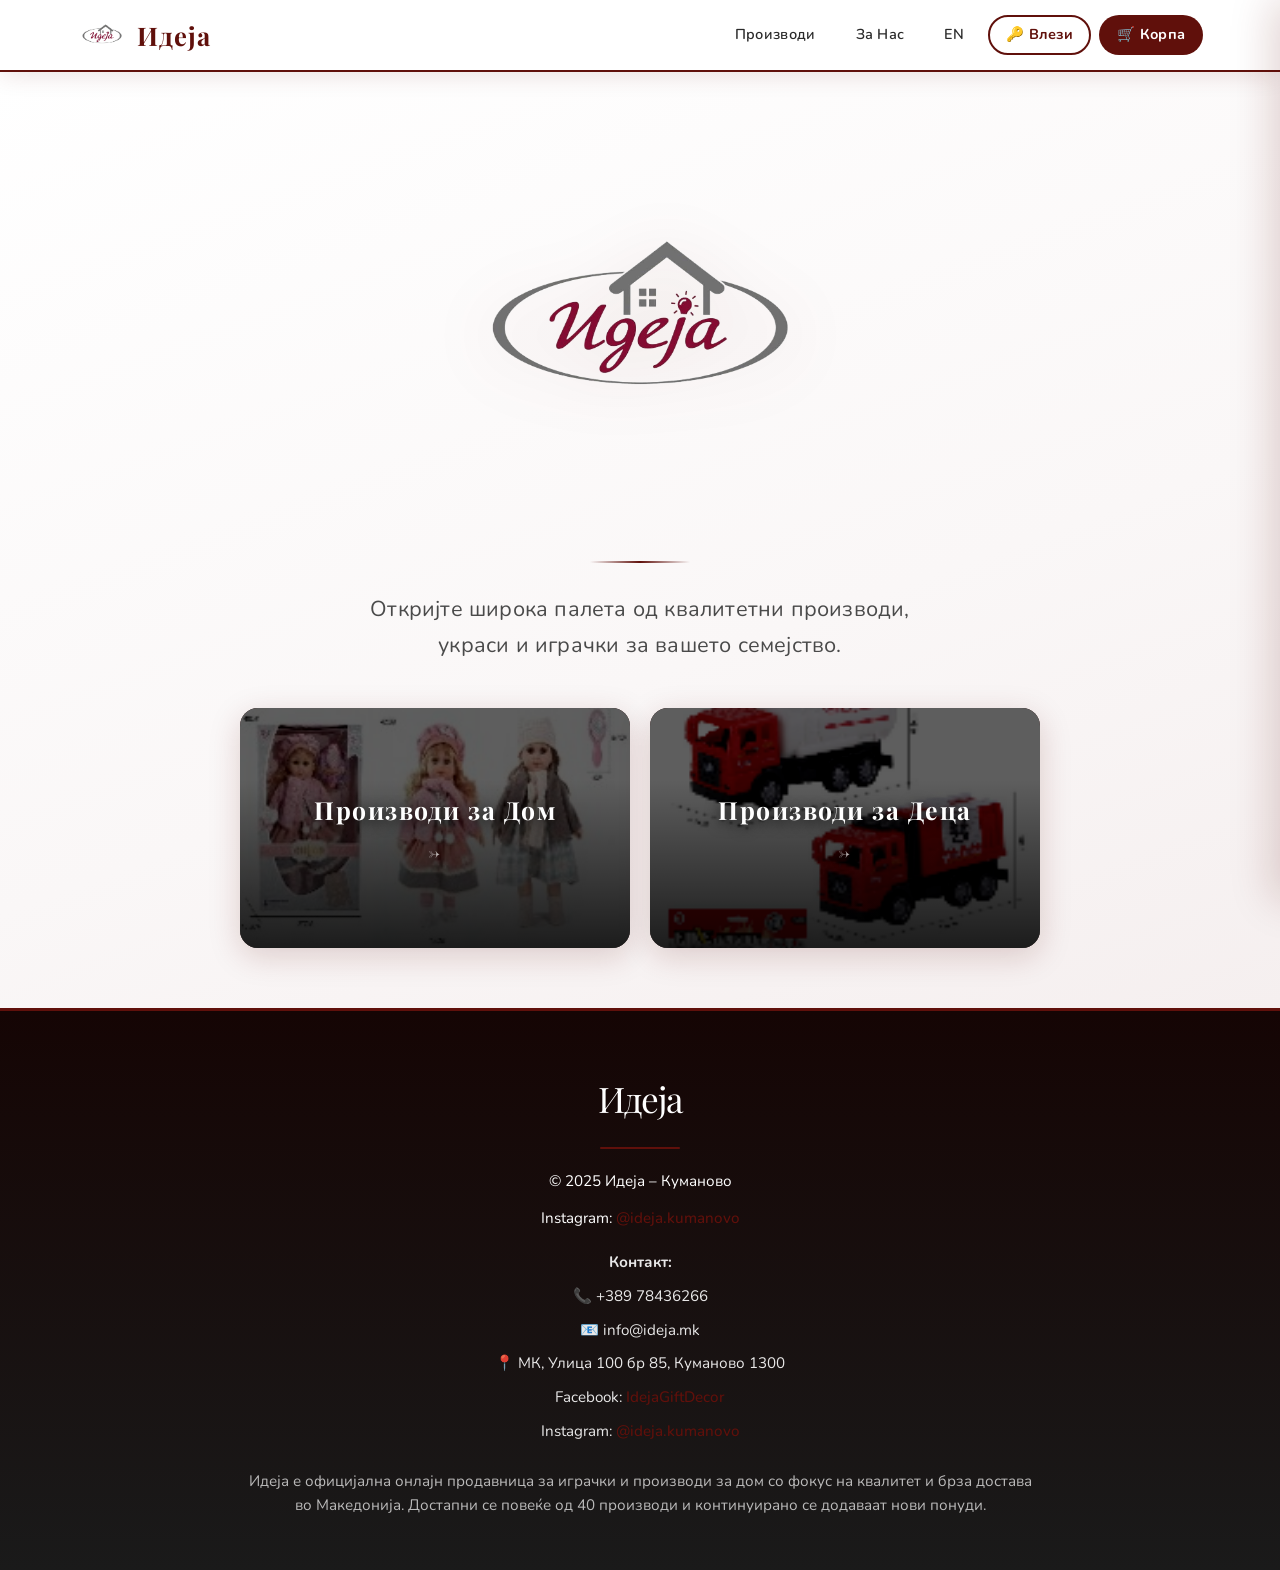
<file: index.html>
<!DOCTYPE html>
<html lang="mk">
<head>
  <meta charset="UTF-8">
  <meta name="viewport" content="width=device-width, initial-scale=1">
  <title>Идеја – Играчки и Производи за Дом</title>
  <link rel="stylesheet" href="styles.css">
  <link href="https://fonts.googleapis.com/css2?family=Playfair+Display:ital,wght@0,700;1,400&family=Nunito:wght@300;400;600;700&display=swap" rel="stylesheet">
</head>
<body>

<!-- ╔══════════════════════════════════════╗ -->
<!-- ║             HEADER                   ║ -->
<!-- ╚══════════════════════════════════════╝ -->
<header>
  <a class="logo-container" href="index.html">
    <img src="logo_transparent.png" alt="Ideja Logo">
    <h1>Идеја</h1>
  </a>

  <nav>
    <a class="nav-link" href="categories.html">Производи</a>
    <a href="#about">За Нас</a>
    <a id="translateBtn" onclick="toggleLang()" style="cursor:pointer;">EN</a>
    <!-- AUTH AREA: shows login button OR user chip -->
    <div id="authArea" style="display:contents;"></div>
    <!-- CART BUTTON -->
    <a class="cart-nav-btn" onclick="openCart()" style="cursor:pointer;">
      🛒 Корпа <span class="cart-badge" id="cartBadge" style="display:none;">0</span>
    </a>
  </nav>
</header>

<!-- ╔══════════════════════════════════════╗ -->
<!-- ║           HERO                       ║ -->
<!-- ╚══════════════════════════════════════╝ -->
<section class="hero">
  <div class="hero-content">
    <div class="hero-logo">
      <img src="logo_transparent.png" alt="Ideja Logo">
    </div>
    <div class="hero-decoration"></div>
    <p class="hero-description">Откријте широка палета од квалитетни производи, украси и играчки за вашето семејство.</p>
    <div class="main-categories-grid" id="mainCategoriesGrid"></div>
  </div>
</section>

<section class="section" id="productsContainer" style="display:none;"></section>

<!-- ╔══════════════════════════════════════╗ -->
<!-- ║              FOOTER                  ║ -->
<!-- ╚══════════════════════════════════════╝ -->
<footer>
  <div class="footer-logo">Идеја</div>
  <div class="footer-divider"></div>
  <p>© 2025 Идеја – Куманово</p>
  <p style="margin-top:8px;">
    Instagram: <a href="https://www.instagram.com/ideja.kumanovo/" target="_blank">@ideja.kumanovo</a>
  </p>
  <div class="footer-contact" id="footerContact"></div>
  <div class="footer-decription" id="footerDescription"></div>
</footer>

<!-- ╔══════════════════════════════════════╗
<!-- ║            CART SIDEBAR              ║ -->
<!-- ╚══════════════════════════════════════╝ -->
<div class="cart-overlay" id="cartOverlay"></div>
<div class="cart-sidebar" id="cartSidebar">
  <div class="cart-header">
    <h3>🛒 Твојата Корпа</h3>
    <button class="cart-close" onclick="closeCart()">✕</button>
  </div>

  <div class="cart-items" id="cartItems">
    <div class="cart-empty">
      <div class="empty-icon">🛒</div>
      <p>Корпата е празна</p>
    </div>
  </div>

  <div class="cart-footer">
    <div class="discount-row" id="subtotalRow">
      <span>Вкупно:</span>
      <span id="cartSubtotal">0 ден</span>
    </div>
    <div class="discount-row" style="display:none;">
      <span>Попуст -10%:</span>
      <span id="cartDiscount" style="color:#2ecc71;font-weight:700;"></span>
    </div>
    <div class="discount-row savings" style="display:none;">
      <span>🎉 Заштеда:</span>
      <span id="cartSavings"></span>
    </div>
    <div class="cart-total">
      <span>За Плаќање:</span>
      <span class="cart-total-price" id="cartTotal">0 ден</span>
    </div>
    <button class="checkout-btn" onclick="doCheckout()">Нарачај сега →</button>
  </div>
</div>

<!-- ╔══════════════════════════════════════╗ -->
<!-- ║           LOGIN MODAL                ║ -->
<!-- ╚══════════════════════════════════════╝ -->
<div class="modal-overlay" id="loginModal">
  <div class="modal">
    <button class="modal-close" onclick="closeLoginModal()">✕</button>
    <div class="modal-logo">
      <img src="logo_transparent.png" alt="Ideja">
    </div>
    <h3>Добредојде</h3>
    <p class="modal-sub">Влези или регистрирај се</p>

    <!-- Tabs -->
    <div class="modal-tabs">
      <button class="modal-tab active" data-tab="login" onclick="switchTab('login')">Влези</button>
      <button class="modal-tab" data-tab="register" onclick="switchTab('register')">Регистрирај се</button>
    </div>

    <!-- Error message -->
    <div class="modal-error" id="loginError"></div>

    <!-- LOGIN FORM -->
    <div id="loginForm">
      <div class="form-group">
        <label>Корисничко Ime</label>
        <input type="text" id="loginUsername" placeholder="твоекорисничкоime" autocomplete="username">
      </div>
      <div class="form-group">
        <label>Лозинка</label>
        <input type="password" id="loginPassword" placeholder="••••••••" autocomplete="current-password"
               onkeydown="if(event.key==='Enter') doLogin()">
      </div>
      <button class="btn-primary" onclick="doLogin()" style="width:100%;padding:13px;border-radius:12px;font-size:1rem;">
        Влези →
      </button>
      <p style="text-align:center;margin-top:12px;font-size:0.82rem;color:#aaa;">
        Демо: корисничко ime <strong>korisnik1</strong> / лозинка <strong>demo123</strong>
      </p>
    </div>

    <!-- REGISTER FORM -->
    <div id="registerForm" style="display:none;">
      <div class="form-group">
        <label>Ime и Презиме</label>
        <input type="text" id="regName" placeholder="Марко Марковски">
      </div>
      <div class="form-group">
        <label>Корисничко Ime</label>
        <input type="text" id="regUsername" placeholder="markomarkovski">
      </div>
      <div class="form-group">
        <label>Лозинка</label>
        <input type="password" id="regPassword" placeholder="••••••••" autocomplete="new-password"
               onkeydown="if(event.key==='Enter') doRegister()">
      </div>
      <button class="btn-primary" onclick="doRegister()" style="width:100%;padding:13px;border-radius:12px;font-size:1rem;">
        Регистрирај се →
      </button>
    </div>
  </div>
</div>

<!-- ╔══════════════════════════════════════╗ -->
<!-- ║          CHECKOUT MODAL              ║ -->
<!-- ╚══════════════════════════════════════╝ -->
<div class="modal-overlay checkout-modal" id="checkoutModal">
  <div class="modal">
    <button class="modal-close" onclick="document.getElementById('checkoutModal').classList.remove('open')">✕</button>
    <h3>🧾 Потврди Нарачка</h3>
    <p class="modal-sub">Прегледај ја твојата нарачка пред да ја поднесеш</p>

    <div id="checkoutLoginHint" style="display:none;background:#fff5f6;border:1px solid rgba(139,26,46,0.2);border-radius:10px;padding:10px 14px;margin-bottom:16px;font-size:0.85rem;color:var(--burgundy);text-align:center;">
      💡 <a onclick="document.getElementById('checkoutModal').classList.remove('open');openLoginModal();" style="font-weight:700;cursor:pointer;color:var(--burgundy);">Влези</a> за да добиеш 10% попуст!
    </div>

    <div id="checkoutItems" style="margin-bottom:12px;"></div>

    <div class="order-summary-total">
      <span>Вкупно за плаќање:</span>
      <span id="checkoutTotal"></span>
    </div>

    <div style="margin-top:20px;display:flex;gap:12px;">
      <button class="btn-secondary" onclick="document.getElementById('checkoutModal').classList.remove('open');openCart();"
              style="flex:1;padding:12px;border-radius:12px;">
        ← Назад
      </button>
      <button class="btn-primary" onclick="confirmCheckout()"
              style="flex:2;padding:12px;border-radius:12px;">
        ✓ Потврди Нарачка
      </button>
    </div>

    <p style="text-align:center;margin-top:14px;font-size:0.8rem;color:#aaa;">
      Нарачките се обработуваат во рок од 24 часа.<br>
      📞 Контакт: <a href="https://www.instagram.com/ideja.kumanovo/" target="_blank" style="color:var(--burgundy);">@ideja.kumanovo</a>
    </p>
  </div>
</div>

<!-- ╔══════════════════════════════════════╗ -->
<!-- ║          TOAST CONTAINER             ║ -->
<!-- ╚══════════════════════════════════════╝ -->
<div class="toast-container" id="toastContainer"></div>

<script src="script.js"></script>
</body>
</html>
</file>
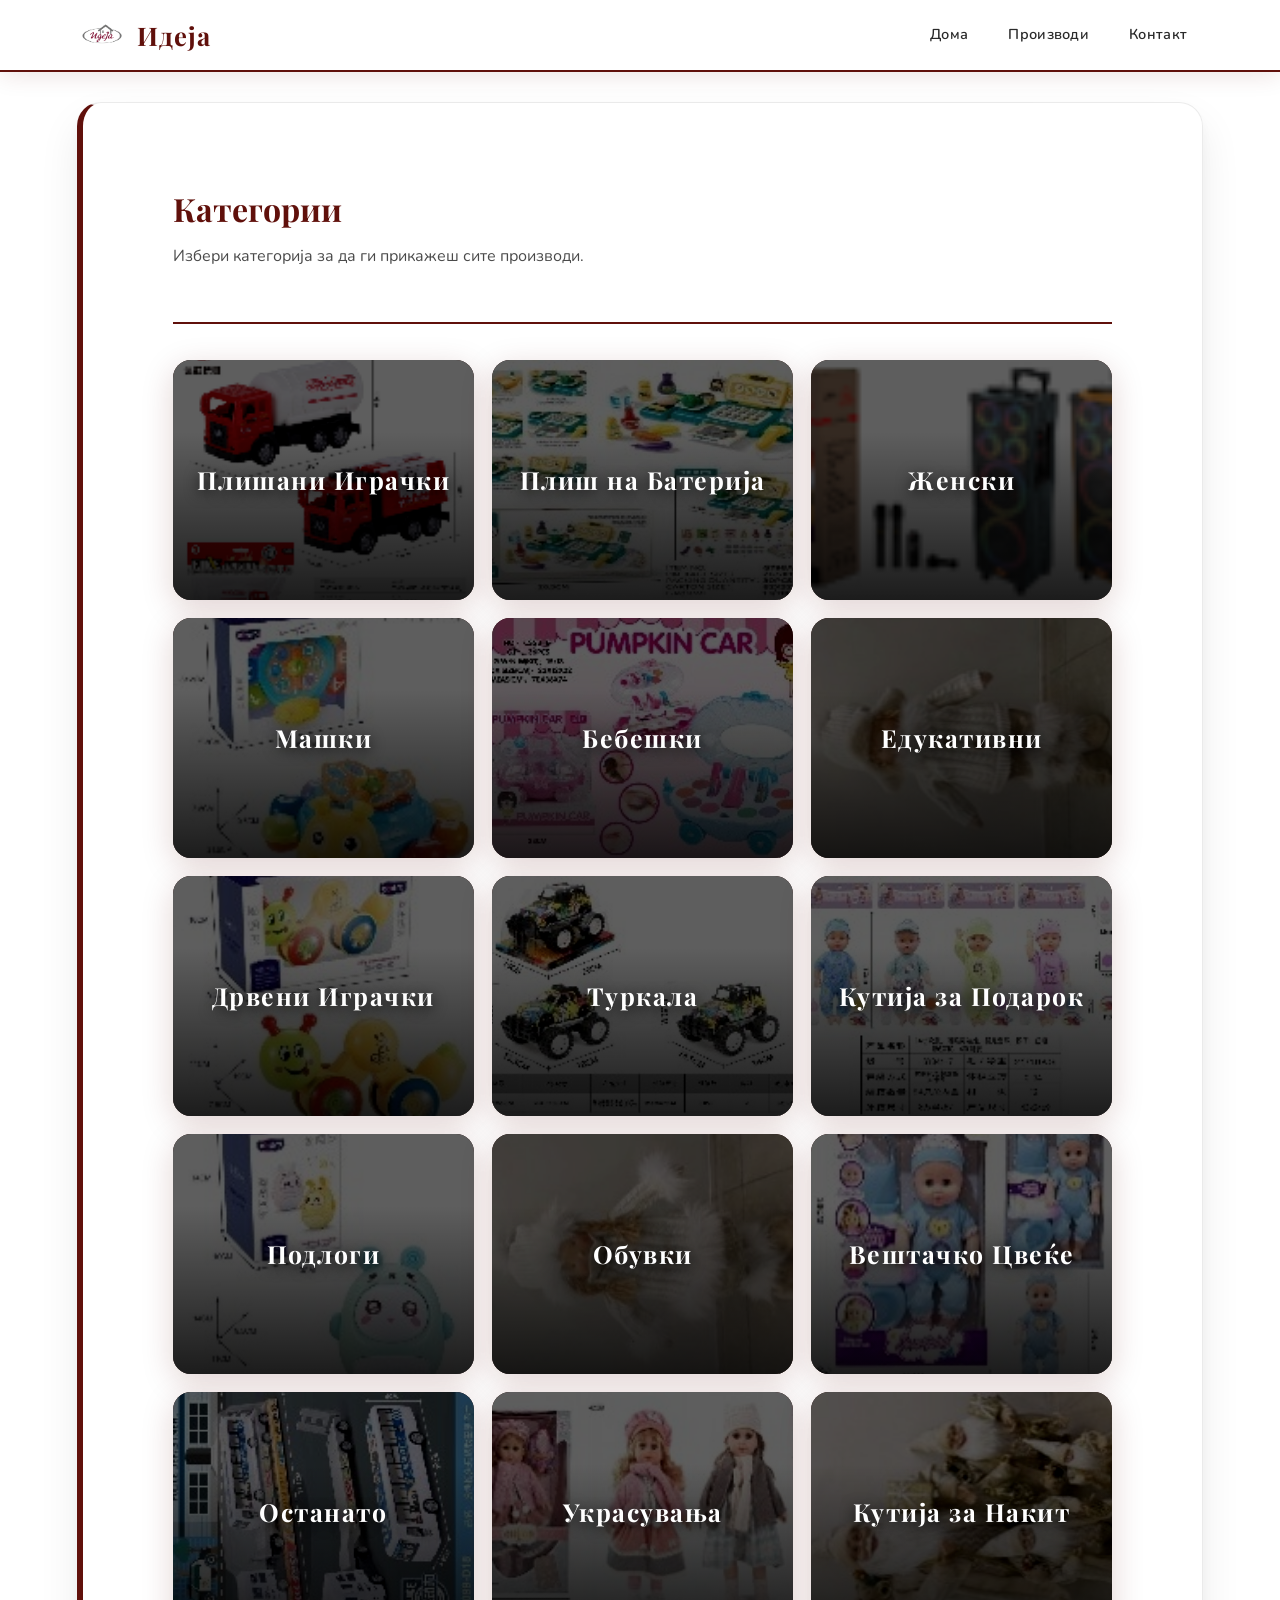
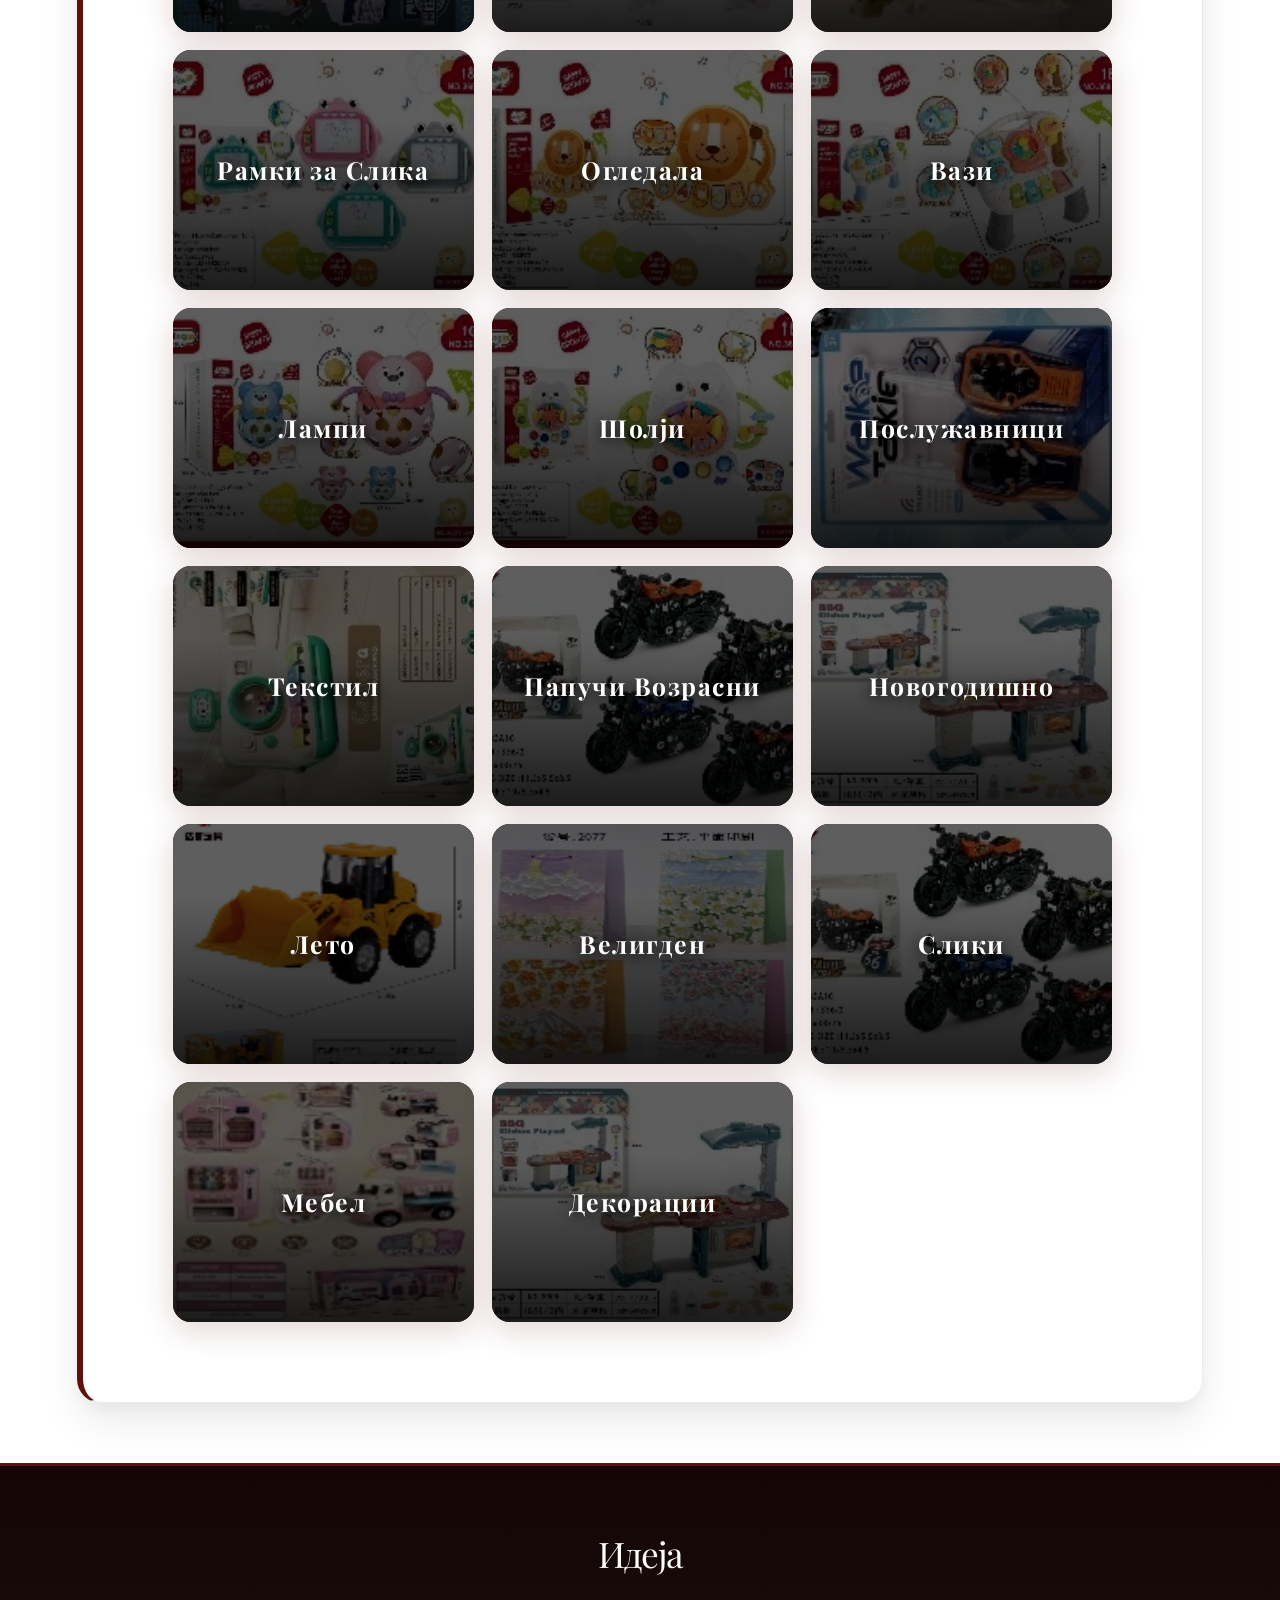
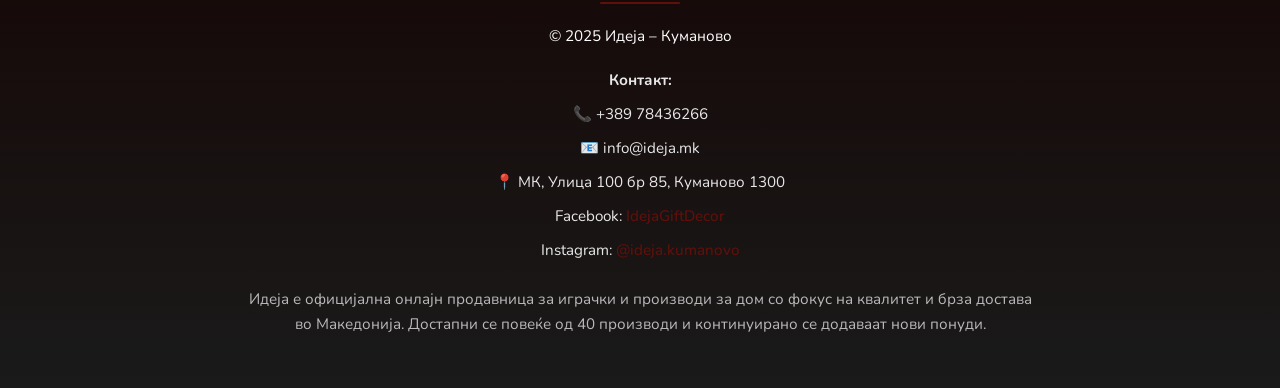
<file: categories.html>
<!DOCTYPE html>
<html lang="mk">
<head>
  <meta charset="UTF-8">
  <meta name="viewport" content="width=device-width, initial-scale=1">
  <title>Категории - Идеја</title>
  <link rel="stylesheet" href="styles.css">
  <link href="https://fonts.googleapis.com/css2?family=Playfair+Display:ital,wght@0,700;1,400&family=Nunito:wght@300;400;600;700&display=swap" rel="stylesheet">
</head>
<body class="categories-page-body">
<header>
  <a class="logo-container" href="index.html">
    <img src="logo_transparent.png" alt="Ideja Logo">
    <h1>Идеја</h1>
  </a>
  <nav>
    <a class="nav-link" href="index.html">Дома</a>
    <a class="nav-link" href="categories.html">Производи</a>
    <a class="nav-link" href="#footer">Контакт</a>
  </nav>
</header>

<main class="categories-page">
  <section class="section">
    <div class="section-header">
      <div>
        <h2>Категории</h2>
        <p class="section-subtitle">Избери категорија за да ги прикажеш сите производи.</p>
      </div>
    </div>
    <div class="categories-grid" id="categoriesGrid"></div>
  </section>
</main>

<footer id="footer">
  <div class="footer-logo">Идеја</div>
  <div class="footer-divider"></div>
  <p>© 2025 Идеја – Куманово</p>
  <div class="footer-contact" id="footerContact"></div>
  <div class="footer-decription" id="footerDescription"></div>
</footer>

<script src="script.js"></script>
</body>
</html>
</file>
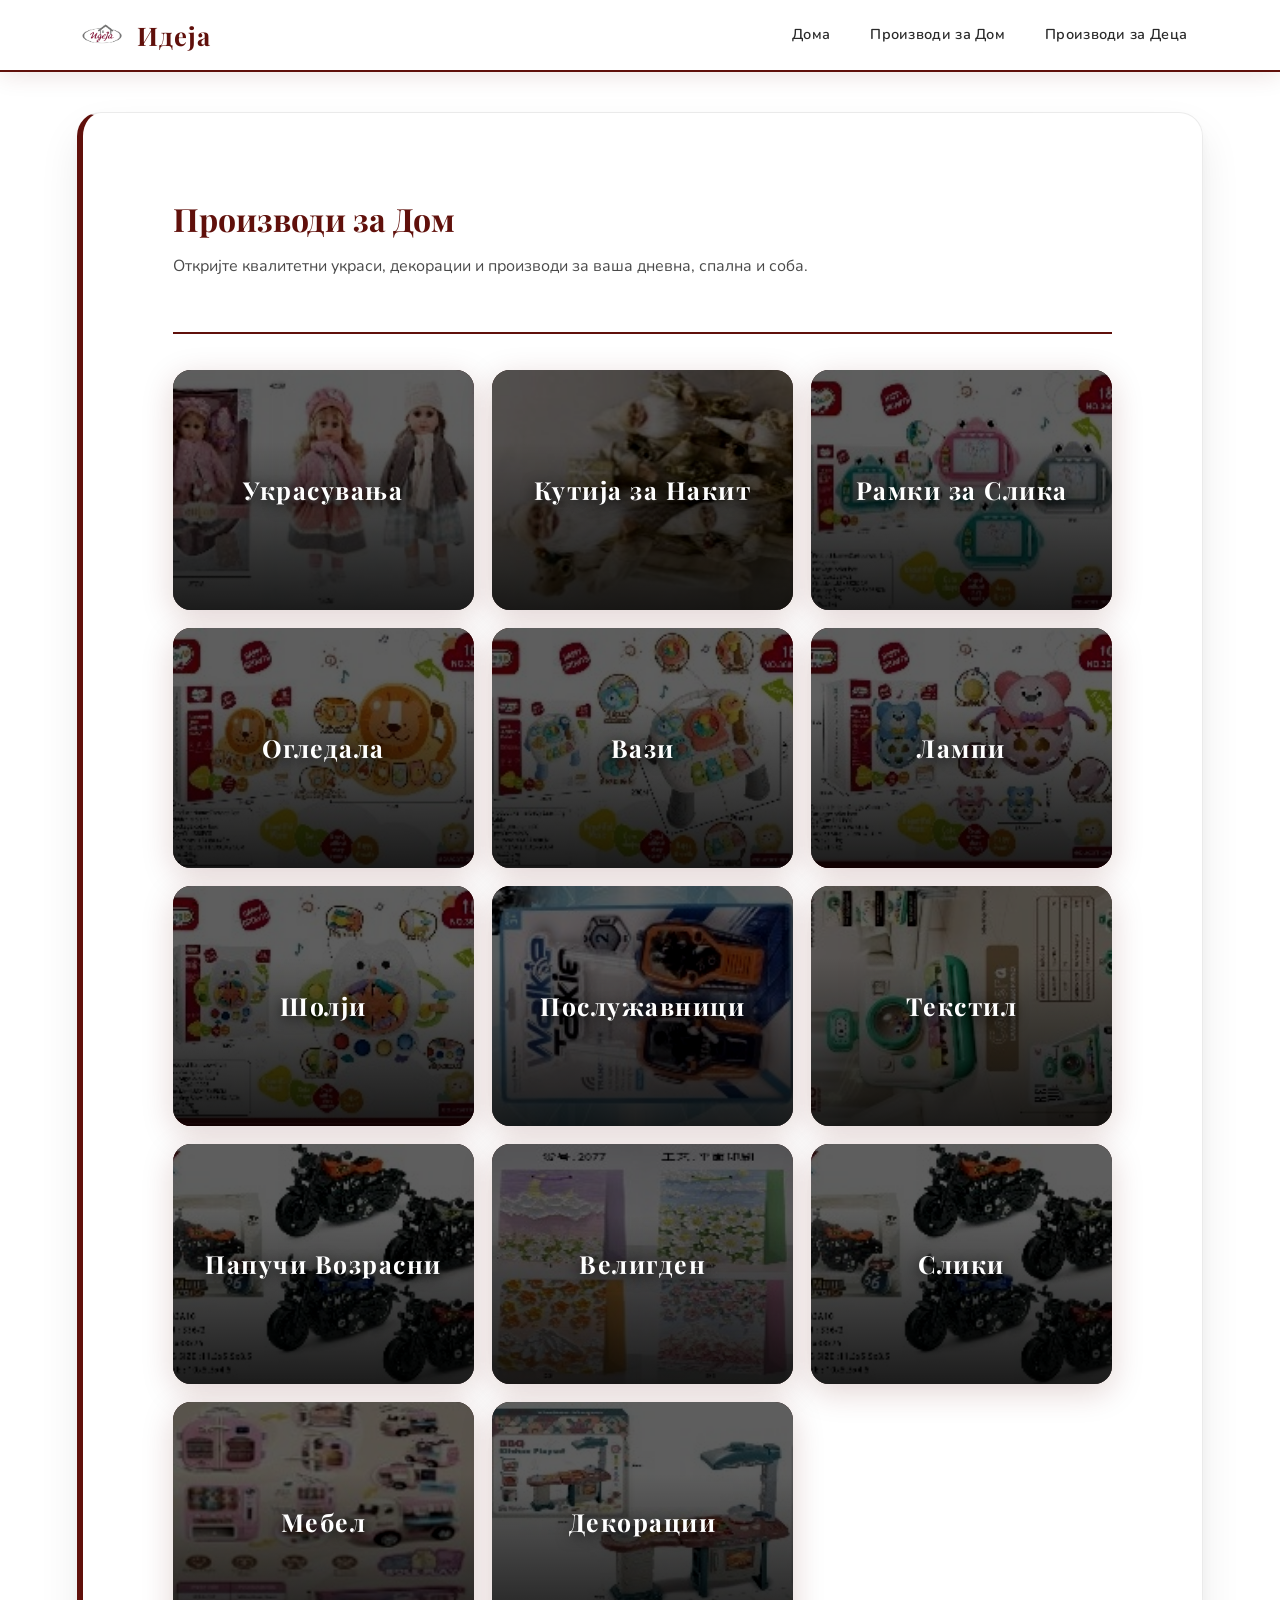
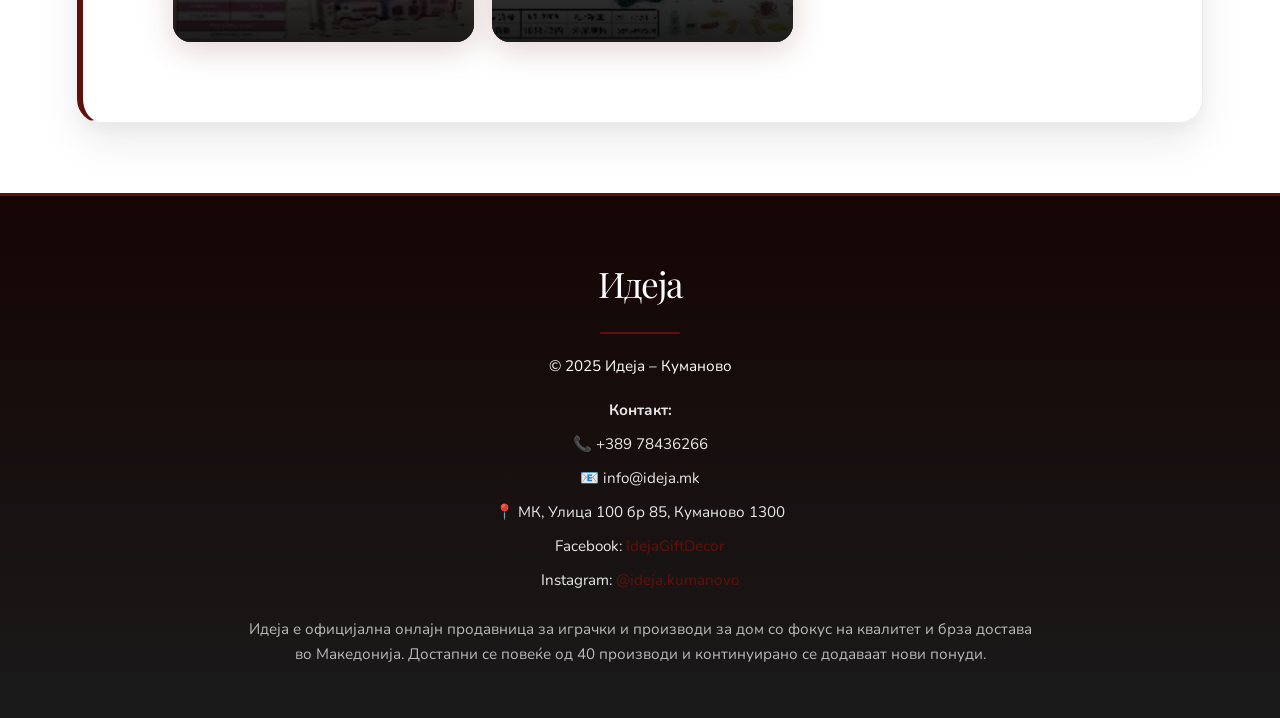
<file: category-home.html>
<!DOCTYPE html>
<html lang="mk">
<head>
  <meta charset="UTF-8">
  <meta name="viewport" content="width=device-width, initial-scale=1">
  <title>Производи за Дом - Идеја</title>
  <link rel="stylesheet" href="styles.css">
  <link href="https://fonts.googleapis.com/css2?family=Playfair+Display:ital,wght@0,700;1,400&family=Nunito:wght@300;400;600;700&display=swap" rel="stylesheet">
</head>
<body class="category-page-body">
<header>
  <a class="logo-container" href="index.html">
    <img src="logo_transparent.png" alt="Ideja Logo">
    <h1>Идеја</h1>
  </a>
  <nav>
    <a class="nav-link" href="index.html">Дома</a>
    <a class="nav-link" href="category-home.html">Производи за Дом</a>
    <a class="nav-link" href="category-kids.html">Производи за Деца</a>
  </nav>
</header>

<main style="padding: 40px 6%;">
  <section class="section">
    <div class="section-header">
      <div>
        <h2>Производи за Дом</h2>
        <p class="section-subtitle">Откријте квалитетни украси, декорации и производи за ваша дневна, спална и соба.</p>
      </div>
    </div>
    <div class="categories-grid" id="subCategoriesGrid"></div>
  </section>
</main>

<footer id="footer">
  <div class="footer-logo">Идеја</div>
  <div class="footer-divider"></div>
  <p>© 2025 Идеја – Куманово</p>
  <div class="footer-contact" id="footerContact"></div>
  <div class="footer-decription" id="footerDescription"></div>
</footer>

<script src="script.js"></script>
<script>
document.addEventListener("DOMContentLoaded", () => {
  renderCategoryHome();
  renderFooter();
});

function renderCategoryHome() {
  const container = document.getElementById("subCategoriesGrid");
  if (!container) return;
  
  container.innerHTML = "";
  const homeCats = mainCategories["home"] || [];
  
  homeCats.forEach(category => {
    const slug = categorySlug(category);
    const representative = products.find(p => p.category === category);
    const image = representative ? representative.img : "logo_transparent.png";
    const card = document.createElement("a");
    
    card.href = `index.html#${slug}`;
    card.className = "category-card";
    card.innerHTML = `
      <div class="category-card-image" style="background-image:url('${image}')"></div>
      <div class="category-card-title">${formatCategory(category)}</div>
    `;
    container.appendChild(card);
  });
}
</script>
</body>
</html>
</file>
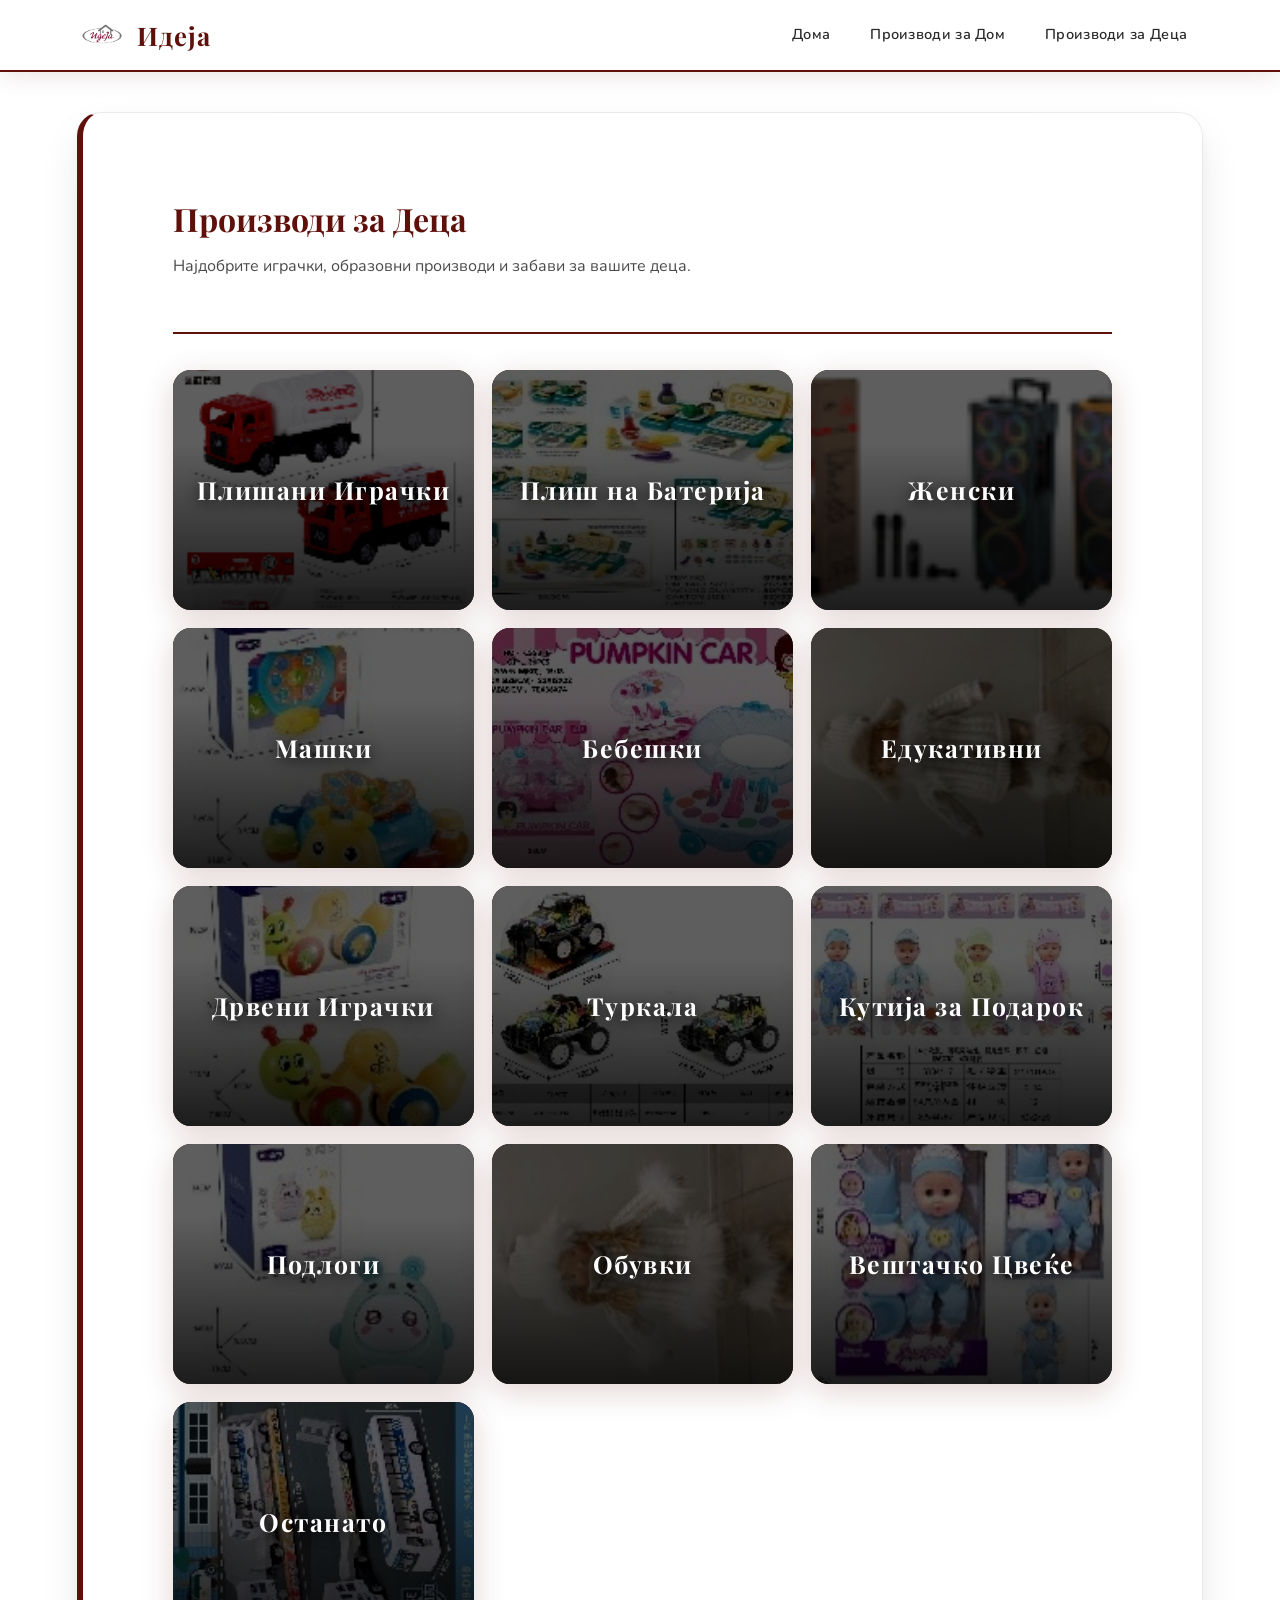
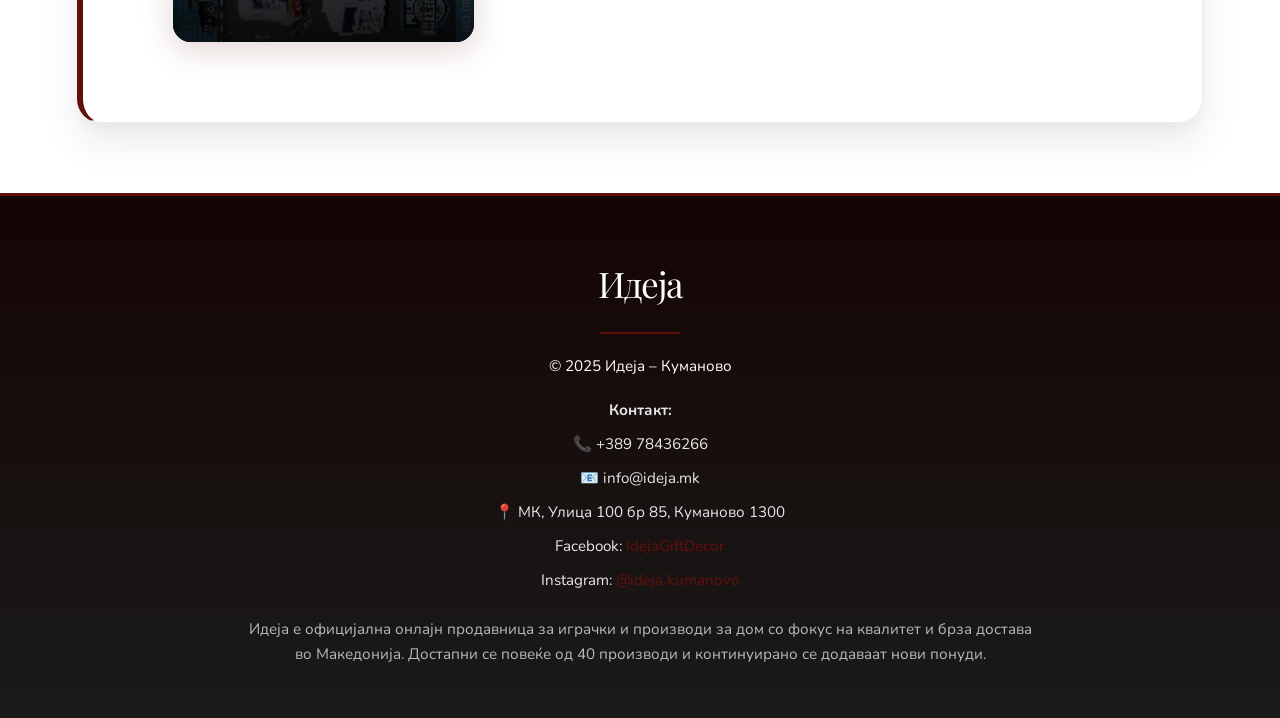
<file: category-kids.html>
<!DOCTYPE html>
<html lang="mk">
<head>
  <meta charset="UTF-8">
  <meta name="viewport" content="width=device-width, initial-scale=1">
  <title>Производи за Деца - Идеја</title>
  <link rel="stylesheet" href="styles.css">
  <link href="https://fonts.googleapis.com/css2?family=Playfair+Display:ital,wght@0,700;1,400&family=Nunito:wght@300;400;600;700&display=swap" rel="stylesheet">
</head>
<body class="category-page-body">
<header>
  <a class="logo-container" href="index.html">
    <img src="logo_transparent.png" alt="Ideja Logo">
    <h1>Идеја</h1>
  </a>
  <nav>
    <a class="nav-link" href="index.html">Дома</a>
    <a class="nav-link" href="category-home.html">Производи за Дом</a>
    <a class="nav-link" href="category-kids.html">Производи за Деца</a>
  </nav>
</header>

<main style="padding: 40px 6%;">
  <section class="section">
    <div class="section-header">
      <div>
        <h2>Производи за Деца</h2>
        <p class="section-subtitle">Најдобрите играчки, образовни производи и забави за вашите деца.</p>
      </div>
    </div>
    <div class="categories-grid" id="subCategoriesGrid"></div>
  </section>
</main>

<footer id="footer">
  <div class="footer-logo">Идеја</div>
  <div class="footer-divider"></div>
  <p>© 2025 Идеја – Куманово</p>
  <div class="footer-contact" id="footerContact"></div>
  <div class="footer-decription" id="footerDescription"></div>
</footer>

<script src="script.js"></script>
<script>
document.addEventListener("DOMContentLoaded", () => {
  renderCategoryKids();
  renderFooter();
});

function renderCategoryKids() {
  const container = document.getElementById("subCategoriesGrid");
  if (!container) return;
  
  container.innerHTML = "";
  const kidsCats = mainCategories["kids"] || [];
  
  kidsCats.forEach(category => {
    const slug = categorySlug(category);
    const representative = products.find(p => p.category === category);
    const image = representative ? representative.img : "logo_transparent.png";
    const card = document.createElement("a");
    
    card.href = `index.html#${slug}`;
    card.className = "category-card";
    card.innerHTML = `
      <div class="category-card-image" style="background-image:url('${image}')"></div>
      <div class="category-card-title">${formatCategory(category)}</div>
    `;
    container.appendChild(card);
  });
}
</script>
</body>
</html>
</file>
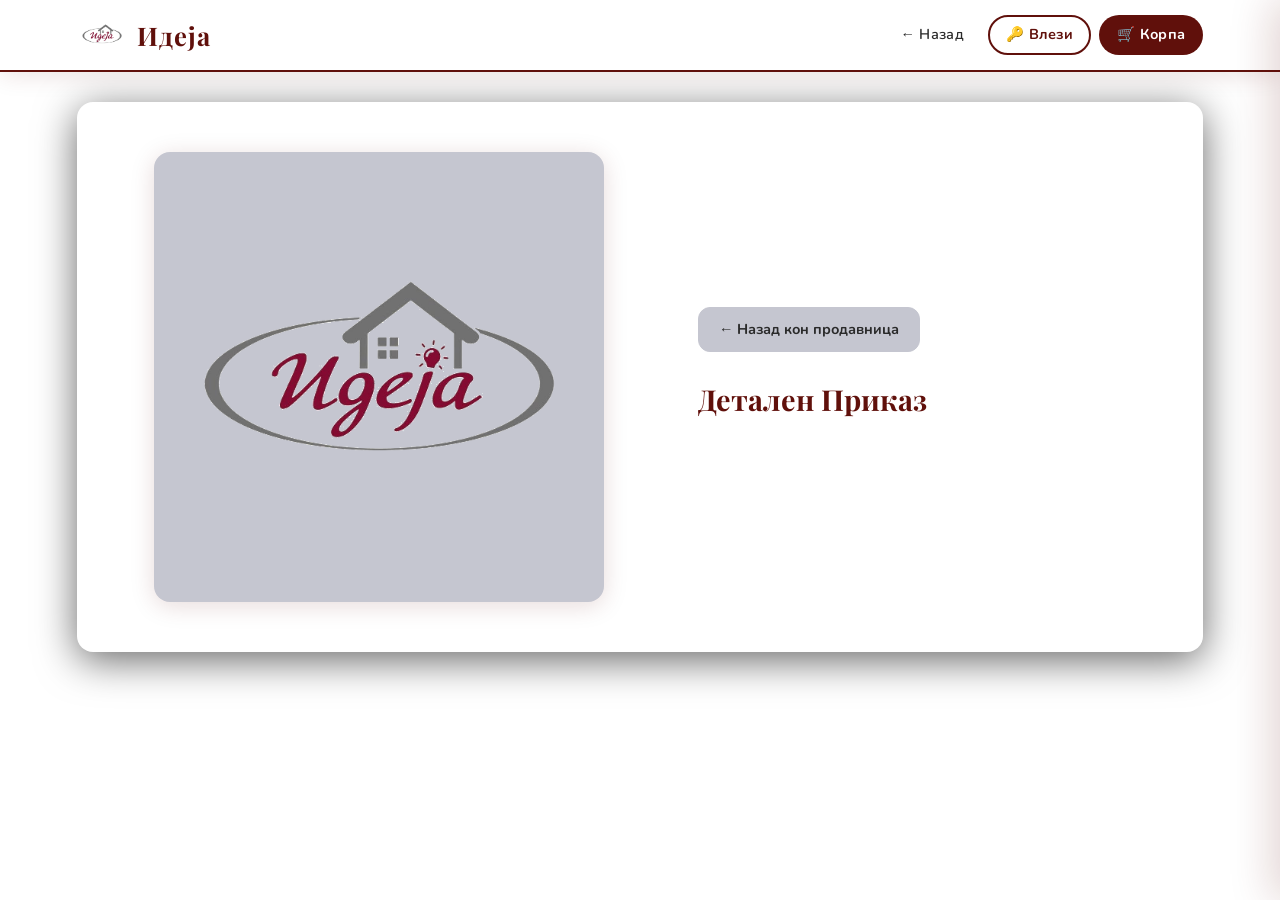
<file: product.html>
<!DOCTYPE html>
<html lang="mk">
<head>
  <meta charset="UTF-8">
  <meta name="viewport" content="width=device-width, initial-scale=1">
  <title>Идеја – Производ</title>
  <link rel="stylesheet" href="styles.css">
  <link href="https://fonts.googleapis.com/css2?family=Playfair+Display:ital,wght@0,700;1,400&family=Nunito:wght@300;400;600;700&display=swap" rel="stylesheet">
</head>
<body class="product-page-body">

<!-- HEADER -->
<header>
  <a class="logo-container" href="index.html">
    <img src="logo_transparent.png" alt="Ideja Logo">
    <h1>Идеја</h1>
  </a>
  <nav>
    <a href="index.html">← Назад</a>
    <div id="authArea" style="display:contents;"></div>
    <a class="cart-nav-btn" onclick="openCart()" style="cursor:pointer;">
      🛒 Корпа <span class="cart-badge" id="cartBadge" style="display:none;">0</span>
    </a>
  </nav>
</header>

<!-- PRODUCT PAGE -->
<div class="product-page">
  <img id="prodImage" class="product-large" src="logo_transparent.png" alt="Производ">

  <div class="product-info">
    <div class="back-btn" onclick="window.location.href='index.html'">
      ← Назад кон продавница
    </div>
    <h2 id="prodTitle" style="font-family:'Playfair Display',serif;color:var(--burgundy);font-size:1.8rem;margin-bottom:8px;">
      Детален Приказ
    </h2>
    <div id="prodDesc"></div>
  </div>
</div>

<!-- CART SIDEBAR -->
<div class="cart-overlay" id="cartOverlay"></div>
<div class="cart-sidebar" id="cartSidebar">
  <div class="cart-header">
    <h3>🛒 Твојата Корпа</h3>
    <button class="cart-close" onclick="closeCart()">✕</button>
  </div>
  <div class="cart-items" id="cartItems">
    <div class="cart-empty">
      <div class="empty-icon">🛒</div>
      <p>Корпата е празна</p>
    </div>
  </div>
  <div class="cart-footer">
    <div class="discount-row">
      <span>Вкупно:</span>
      <span id="cartSubtotal">0 ден</span>
    </div>
    <div class="discount-row" style="display:none;">
      <span>Попуст -10%:</span>
      <span id="cartDiscount" style="color:#2ecc71;font-weight:700;"></span>
    </div>
    <div class="discount-row savings" style="display:none;">
      <span>🎉 Заштеда:</span>
      <span id="cartSavings"></span>
    </div>
    <div class="cart-total">
      <span>За Плаќање:</span>
      <span class="cart-total-price" id="cartTotal">0 ден</span>
    </div>
    <button class="checkout-btn" onclick="doCheckout()">Нарачај сега →</button>
  </div>
</div>

<!-- LOGIN MODAL -->
<div class="modal-overlay" id="loginModal">
  <div class="modal">
    <button class="modal-close" onclick="closeLoginModal()">✕</button>
    <div class="modal-logo"><img src="logo_transparent.png" alt="Ideja"></div>
    <h3>Добредојде</h3>
    <p class="modal-sub">Влези или регистрирај се</p>
    <div class="modal-tabs">
      <button class="modal-tab active" data-tab="login" onclick="switchTab('login')">Влези</button>
      <button class="modal-tab" data-tab="register" onclick="switchTab('register')">Регистрирај се</button>
    </div>
    <div class="modal-error" id="loginError"></div>
    <div id="loginForm">
      <div class="form-group">
        <label>Корисничко Ime</label>
        <input type="text" id="loginUsername" placeholder="твоекорисничкоime">
      </div>
      <div class="form-group">
        <label>Лозинка</label>
        <input type="password" id="loginPassword" placeholder="••••••••" onkeydown="if(event.key==='Enter') doLogin()">
      </div>
      <button class="btn-primary" onclick="doLogin()" style="width:100%;padding:13px;border-radius:12px;">Влези →</button>
    </div>
    <div id="registerForm" style="display:none;">
      <div class="form-group">
        <label>Ime и Презиме</label>
        <input type="text" id="regName" placeholder="Марко Марковски">
      </div>
      <div class="form-group">
        <label>Корисничко Ime</label>
        <input type="text" id="regUsername" placeholder="markomarkovski">
      </div>
      <div class="form-group">
        <label>Лозинка</label>
        <input type="password" id="regPassword" placeholder="••••••••" onkeydown="if(event.key==='Enter') doRegister()">
      </div>
      <button class="btn-primary" onclick="doRegister()" style="width:100%;padding:13px;border-radius:12px;">Регистрирај се →</button>
    </div>
  </div>
</div>

<!-- CHECKOUT MODAL -->
<div class="modal-overlay checkout-modal" id="checkoutModal">
  <div class="modal">
    <button class="modal-close" onclick="document.getElementById('checkoutModal').classList.remove('open')">✕</button>
    <h3>🧾 Потврди Нарачка</h3>
    <p class="modal-sub">Прегледај ја твојата нарачка пред да ја поднесеш</p>
    <div id="checkoutLoginHint" style="display:none;"></div>
    <div id="checkoutItems" style="margin-bottom:12px;"></div>
    <div class="order-summary-total">
      <span>Вкупно:</span>
      <span id="checkoutTotal"></span>
    </div>
    <div style="margin-top:20px;display:flex;gap:12px;">
      <button class="btn-secondary" onclick="document.getElementById('checkoutModal').classList.remove('open');openCart();" style="flex:1;padding:12px;border-radius:12px;">← Назад</button>
      <button class="btn-primary" onclick="confirmCheckout()" style="flex:2;padding:12px;border-radius:12px;">✓ Потврди</button>
    </div>
  </div>
</div>

<!-- TOAST -->
<div class="toast-container" id="toastContainer"></div>

<script src="script.js"></script>
</body>
</html>
</file>
<file: styles.css>
/* =============================================
   Идеја – Premium Brand Styles
   Colors: Deep Red #60100B, Charcoal #2a2a2a, White #FFFFFF
   ============================================= */

@import url('https://fonts.googleapis.com/css2?family=Playfair+Display:ital,wght@0,700;1,400&family=Nunito:wght@300;400;600;700&display=swap');

:root {
  --burgundy: #60100B;
  --burgundy-dark: #4a0c08;
  --burgundy-light: #7a1a13;
  --charcoal: #2a2a2a;
  --charcoal-light: #4a4a4a;
  --charcoal-dark: #C5C6D0;
  --white: #FFFFFF;
  --off-white: #C5C6D0;
  --light-gray: #C5C6D0;
  --border: #C5C6D0;
  --shadow: 0 4px 24px rgba(0,0,0,0.4);
  --shadow-lg: 0 8px 40px rgba(0,0,0,0.6);
  --radius: 16px;
  --radius-sm: 10px;
}

*, *::before, *::after { box-sizing: border-box; margin: 0; padding: 0; }

html { 
  scroll-behavior: smooth;
  height: 100%;
}

body {
  font-family: 'Inter', 'Nunito', sans-serif;
  background: #ffffff;
  color: var(--charcoal);
  min-height: 100vh;
  height: 100vh;
  overflow-x: hidden;
  line-height: 1.6;
  -webkit-font-smoothing: antialiased;
  -moz-osx-font-smoothing: grayscale;
  margin: 0;
  padding: 0;
}

/* ── SCROLLBAR ── */
::-webkit-scrollbar { width: 6px; }
::-webkit-scrollbar-track { background: var(--light-gray); }
::-webkit-scrollbar-thumb { background: var(--burgundy); border-radius: 3px; }

/* =============================================
   HEADER
   ============================================= */
header {
  position: sticky;
  top: 0;
  z-index: 1000;
  background: rgba(255, 255, 255, 0.97);
  border-bottom: 2px solid var(--burgundy);
  padding: 0 6%;
  display: flex;
  align-items: center;
  justify-content: space-between;
  height: 72px;
  box-shadow: 0 3px 24px rgba(96,16,11,0.12);
  backdrop-filter: blur(14px);
}

.logo-container {
  display: flex;
  align-items: center;
  gap: 10px;
  cursor: pointer;
  text-decoration: none;
}

nav {
  display: flex;
  align-items: center;
  gap: 24px;
  flex-wrap: wrap;
  justify-content: flex-end;
}

nav a {
  font-weight: 500;
  font-size: 0.95rem;
  color: var(--charcoal);
  text-decoration: none;
  padding: 12px 20px;
  border-radius: 6px;
  transition: all 0.3s ease;
  cursor: pointer;
  letter-spacing: 0.3px;
}

nav a:hover {
  background: rgba(96, 16, 11, 0.05);
  color: var(--burgundy);
  transform: translateY(-1px);
}

.dropdown {
  position: relative;
  display: inline-block;
}

.dropbtn {
  font-weight: 600;
  font-size: 0.9rem;
  color: var(--charcoal);
  padding: 8px 14px;
  border-radius: 12px;
  cursor: pointer;
  transition: all 0.2s;
}

.dropbtn:hover {
  background: var(--light-gray);
  color: var(--burgundy);
}

.dropdown-content {
  display: none;
  position: absolute;
  right: 0;
  background: white;
  min-width: 180px;
  border: 1px solid rgba(224,213,213,0.8);
  box-shadow: 0 10px 24px rgba(0,0,0,0.14);
  border-radius: 12px;
  z-index: 1500;
  margin-top: 6px;
}

.dropdown-content a {
  color: var(--charcoal);
  text-decoration: none;
  display: block;
  padding: 9px 12px;
  font-size: 0.9rem;
}

.dropdown-content a:hover {
  background: #f4f4f4;
  color: var(--burgundy);
}

.dropdown:hover .dropdown-content {
  display: block;
}

.nav-actions {
  display: flex;
  align-items: center;
  gap: 8px;
}

.logo-container img {
  height: 50px;
  width: auto;
  max-width: 120px;
  object-fit: contain;
}

.logo-container h1 {
  font-family: 'Playfair Display', serif;
  font-size: 1.6rem;
  color: var(--burgundy);
  letter-spacing: 1px;
}

nav {
  display: flex;
  align-items: center;
  gap: 8px;
}

nav a {
  font-weight: 600;
  font-size: 0.9rem;
  color: var(--charcoal);
  text-decoration: none;
  padding: 8px 16px;
  border-radius: 8px;
  transition: all 0.2s;
  cursor: pointer;
}

nav a:hover {
  background: var(--light-gray);
  color: var(--burgundy);
}

/* Cart button in nav */
.cart-nav-btn {
  position: relative;
  background: var(--burgundy);
  color: var(--white) !important;
  padding: 8px 18px !important;
  border-radius: 20px !important;
  font-weight: 700 !important;
  transition: all 0.2s !important;
  display: flex;
  align-items: center;
  gap: 6px;
}
.cart-nav-btn:hover {
  background: var(--burgundy-dark) !important;
  color: var(--white) !important;
}
.cart-badge {
  background: #fff;
  color: var(--burgundy);
  font-size: 0.72rem;
  font-weight: 800;
  padding: 1px 7px;
  border-radius: 20px;
  min-width: 20px;
  text-align: center;
}

/* Login button */
.login-nav-btn {
  background: transparent;
  border: 2px solid var(--burgundy);
  color: var(--burgundy) !important;
  padding: 6px 16px !important;
  border-radius: 20px !important;
  font-weight: 700 !important;
  transition: all 0.2s !important;
}
.login-nav-btn:hover {
  background: var(--burgundy) !important;
  color: white !important;
}

/* =============================================
   SALE STRIP
   ============================================= */
.sale-strip {
  background: linear-gradient(90deg, var(--burgundy-dark) 0%, var(--burgundy) 50%, var(--burgundy-dark) 100%);
  color: var(--white);
  text-align: center;
  padding: 10px 20px;
  font-size: 0.9rem;
  font-weight: 600;
  letter-spacing: 0.5px;
  animation: shimmer 3s infinite;
}

@keyframes shimmer {
  0%, 100% { opacity: 1; }
  50% { opacity: 0.85; }
}

@keyframes gradientShift {
  0% { background-position: 0% 50%; }
  50% { background-position: 100% 50%; }
  100% { background-position: 0% 50%; }
}

@keyframes fadeInUp {
  from {
    opacity: 0;
    transform: translateY(30px);
  }
  to {
    opacity: 1;
    transform: translateY(0);
  }
}

@keyframes floatPattern {
  0%, 100% { transform: translate(0, 0) rotate(0deg); }
  25% { transform: translate(10px, -10px) rotate(1deg); }
  50% { transform: translate(-5px, 5px) rotate(-0.5deg); }
  75% { transform: translate(-10px, -5px) rotate(0.8deg); }
}

@keyframes floatUp {
  0%, 100% { transform: translateY(0px) scale(1); opacity: 0.6; }
  50% { transform: translateY(-20px) scale(1.1); opacity: 1; }
}

@keyframes driveRight {
  0% { transform: translateX(-100px); }
  100% { transform: translateX(calc(100vw + 100px)); }
}

.sale-small {
  opacity: 0.85;
  margin-left: 10px;
  font-size: 0.8rem;
}

/* =============================================
   HERO
   ============================================= */
.hero {
  display: flex;
  align-items: center;
  justify-content: center;
  min-height: 100vh;
  padding: 60px 8%;
  background: linear-gradient(160deg, #ffffff 0%, #faf7f7 60%, #f5efef 100%);
}

.hero-content {
  display: flex;
  flex-direction: column;
  align-items: center;
  text-align: center;
  max-width: 800px;
  width: 100%;
}

.hero-logo {
  margin-bottom: 40px;
  animation: fadeInUp 1.2s ease-out 0.2s both;
}

.hero-logo img {
  max-width: 380px;
  width: 100%;
  height: auto;
  filter: drop-shadow(0 8px 32px rgba(96,16,11,0.12));
}

.hero-decoration {
  width: 100px;
  height: 2px;
  background: linear-gradient(90deg, transparent, var(--burgundy), transparent);
  margin-bottom: 28px;
  animation: fadeInUp 1.2s ease-out 0.6s both;
}

.hero-description {
  font-size: clamp(1rem, 1.8vw, 1.35rem);
  color: var(--charcoal-light);
  line-height: 1.7;
  margin-bottom: 8px;
  max-width: 560px;
  font-weight: 400;
  letter-spacing: 0.2px;
  animation: fadeInUp 1.2s ease-out 0.8s both;
}

.hero-cta {
  display: flex;
  flex-wrap: wrap;
  gap: 20px;
  justify-content: center;
  animation: fadeInUp 1.2s ease-out 1.2s both;
}



@keyframes fadeUp {
  from { opacity: 0; transform: translateY(30px); }
  to { opacity: 1; transform: translateY(0); }
}

.hero-text h2 {
  font-family: 'Playfair Display', serif;
  font-size: 2.6rem;
  color: var(--burgundy);
  line-height: 1.2;
  margin-bottom: 16px;
}

.hero-text p {
  font-size: 1.1rem;
  color: var(--charcoal-light);
  line-height: 1.7;
  margin-bottom: 28px;
}

.hero-cta {
  display: inline-flex;
  gap: 12px;
  flex-wrap: wrap;
}

.btn-primary {
  background: var(--burgundy);
  color: white;
  padding: 16px 28px;
  border-radius: 8px;
  font-weight: 600;
  font-size: 1.1rem;
  cursor: pointer;
  border: none;
  transition: all 0.3s ease;
  text-decoration: none;
  display: inline-block;
  box-shadow: 0 4px 12px rgba(96, 16, 11, 0.25);
  letter-spacing: 0.5px;
}

.btn-primary:hover {
  background: var(--burgundy-dark);
  transform: translateY(-2px);
  box-shadow: 0 6px 16px rgba(96, 16, 11, 0.35);
}

.btn-secondary {
  background: transparent;
  color: var(--burgundy);
  padding: 14px 26px;
  border-radius: 8px;
  font-weight: 600;
  font-size: 1.1rem;
  cursor: pointer;
  border: 2px solid var(--burgundy);
  transition: all 0.3s ease;
  text-decoration: none;
  display: inline-block;
  letter-spacing: 0.5px;
}

.btn-secondary:hover {
  background: var(--burgundy);
  color: white;
  transform: translateY(-2px);
  box-shadow: 0 4px 12px rgba(96, 16, 11, 0.25);
}

.hero-image {
  flex-shrink: 0;
  animation: fadeUp 0.9s ease both;
}

.hero-image img {
  width: 280px;
  height: 280px;
  object-fit: contain;
  filter: drop-shadow(0 8px 24px rgba(96,16,11,0.2));
}

/* =============================================
   SECTIONS
   ============================================= */
.section {
  padding: 80px 8%;
}

.section {
  background: rgba(255,255,255,0.95);
  border: 1px solid rgba(0,0,0,0.08);
  border-radius: 24px;
  border-left: 6px solid var(--burgundy);
  box-shadow: 0 20px 40px rgba(0,0,0,0.08), 0 8px 16px rgba(0,0,0,0.04);
  margin-bottom: 30px;
  backdrop-filter: blur(10px);
}

.section:nth-child(even) {
  background: linear-gradient(145deg, rgba(248,248,248,0.95), rgba(250,250,250,0.95));
  border-right: 6px solid var(--burgundy);
  border-left: none;
}
.section h2 {
  font-family: 'Playfair Display', serif;
  font-size: 2rem;
  color: var(--burgundy);
  margin-bottom: 10px;
}

.section-subtitle {
  color: var(--charcoal-light);
  font-size: 1rem;
  margin-bottom: 36px;
}

.section-header {
  display: flex;
  align-items: flex-end;
  justify-content: space-between;
  margin-bottom: 36px;
  flex-wrap: wrap;
  gap: 16px;
  padding-bottom: 16px;
  border-bottom: 2px solid var(--burgundy);
}

/* =============================================
   PRODUCT GRID & CARDS
   ============================================= */
.grid {
  display: grid;
  grid-template-columns: repeat(auto-fit, minmax(260px, 1fr));
  gap: 28px;
  align-items: stretch;
}

.card {
  display: flex;
  flex-direction: column;
  justify-content: space-between;
  border: 1px solid #d5d5d5;
  border-left: 4px solid var(--burgundy);
  transition: transform 0.25s ease, box-shadow 0.25s ease;
  position: relative;
  background: rgba(255,255,255,0.98);
}

.card:hover {
  transform: translateY(-4px) scale(1.01);
  box-shadow: 0 22px 40px rgba(0,0,0,0.12);
  border-color: #c0c0c0;
}

.card img {
  width: 100%;
  height: 260px;
  object-fit: cover;
  transition: transform 0.4s ease;
}

.card:hover img {
  transform: scale(1.07);
}

.card-body {
  padding: 18px;
  display: flex;
  flex-direction: column;
  justify-content: space-between;
  min-height: 220px;
}

.card {
  background: var(--white);
  border-radius: var(--radius);
  overflow: hidden;
  box-shadow: var(--shadow);
  cursor: pointer;
  transition: all 0.3s cubic-bezier(0.34, 1.56, 0.64, 1);
  position: relative;
  border: 1px solid var(--border);
  animation: cardFadeIn 0.5s ease both;
}

@keyframes cardFadeIn {
  from { opacity: 0; transform: translateY(20px); }
  to { opacity: 1; transform: translateY(0); }
}

.card:hover {
  transform: translateY(-6px) scale(1.02);
  box-shadow: var(--shadow-lg);
  border-color: var(--burgundy);
}

.card img {
  width: 100%;
  height: 240px;
  object-fit: cover;
  transition: transform 0.3s ease;
}

.card:hover img {
  transform: scale(1.06);
}

.card-body {
  padding: 16px;
}

.card-name {
  font-weight: 700;
  font-size: 0.95rem;
  color: var(--charcoal-dark);
  margin-bottom: 6px;
  line-height: 1.3;
}

.card-price {
  font-family: 'Playfair Display', serif;
  font-size: 1.2rem;
  color: var(--burgundy);
  font-weight: 700;
  margin-bottom: 12px;
}

.card-price .original-price {
  font-size: 0.85rem;
  color: var(--charcoal-light);
  text-decoration: line-through;
  margin-left: 6px;
  font-family: 'Nunito', sans-serif;
  font-weight: 400;
}

.card-badge {
  position: absolute;
  top: 12px;
  left: 12px;
  background: var(--burgundy);
  color: white;
  font-size: 0.72rem;
  font-weight: 800;
  padding: 4px 10px;
  border-radius: 20px;
  letter-spacing: 0.5px;
  text-transform: uppercase;
}

.card-badge.sale { background: #c0392b; }
.card-badge.new { background: var(--charcoal); }

.add-to-cart-btn {
  width: 100%;
  background: var(--burgundy);
  color: white;
  border: none;
  padding: 10px;
  border-radius: 8px;
  font-weight: 700;
  font-size: 0.9rem;
  cursor: pointer;
  transition: all 0.2s;
  font-family: 'Nunito', sans-serif;
  display: flex;
  align-items: center;
  justify-content: center;
  gap: 6px;
}

.add-to-cart-btn:hover {
  background: var(--burgundy-dark);
  transform: translateY(-1px);
}

.add-to-cart-btn.added {
  background: #2ecc71;
}

/* =============================================
   CART SIDEBAR
   ============================================= */
.cart-overlay {
  position: fixed;
  inset: 0;
  background: rgba(44, 44, 44, 0.55);
  z-index: 2000;
  opacity: 0;
  pointer-events: none;
  transition: opacity 0.3s;
  backdrop-filter: blur(3px);
}

.cart-overlay.open {
  opacity: 1;
  pointer-events: all;
}

.cart-sidebar {
  position: fixed;
  top: 0; right: 0;
  width: 420px;
  max-width: 100vw;
  height: 100vh;
  background: var(--white);
  z-index: 2001;
  display: flex;
  flex-direction: column;
  transform: translateX(100%);
  transition: transform 0.35s cubic-bezier(0.4, 0, 0.2, 1);
  box-shadow: -8px 0 40px rgba(96,16,11,0.18);
}

.cart-sidebar.open {
  transform: translateX(0);
}

.cart-header {
  padding: 24px 24px 16px;
  border-bottom: 2px solid var(--border);
  display: flex;
  align-items: center;
  justify-content: space-between;
}

.cart-header h3 {
  font-family: 'Playfair Display', serif;
  font-size: 1.5rem;
  color: var(--burgundy);
}

.cart-close {
  background: var(--light-gray);
  border: none;
  width: 36px; height: 36px;
  border-radius: 50%;
  font-size: 1.2rem;
  cursor: pointer;
  color: var(--charcoal);
  transition: 0.2s;
  display: flex; align-items: center; justify-content: center;
}
.cart-close:hover { background: var(--burgundy); color: white; }

.cart-items {
  flex: 1;
  overflow-y: auto;
  padding: 16px 24px;
}

.cart-empty {
  text-align: center;
  padding: 60px 20px;
  color: var(--charcoal-light);
}
.cart-empty .empty-icon { font-size: 3rem; margin-bottom: 12px; }

.cart-item {
  display: flex;
  gap: 14px;
  padding: 14px 0;
  border-bottom: 1px solid var(--border);
  animation: fadeUp 0.3s ease both;
}

.cart-item img {
  width: 72px;
  height: 72px;
  object-fit: cover;
  border-radius: 10px;
  border: 1px solid var(--border);
  flex-shrink: 0;
}

.cart-item-info {
  flex: 1;
}

.cart-item-name {
  font-weight: 700;
  font-size: 0.9rem;
  color: var(--charcoal-dark);
  margin-bottom: 4px;
  line-height: 1.3;
}

.cart-item-price {
  color: var(--burgundy);
  font-weight: 700;
  font-size: 0.95rem;
  margin-bottom: 8px;
}

.cart-item-qty {
  display: flex;
  align-items: center;
  gap: 8px;
}

.qty-btn {
  width: 28px; height: 28px;
  background: var(--light-gray);
  border: 1px solid var(--border);
  border-radius: 6px;
  font-size: 1rem;
  cursor: pointer;
  font-weight: 700;
  transition: 0.2s;
  display: flex; align-items: center; justify-content: center;
}
.qty-btn:hover { background: var(--burgundy); color: white; border-color: var(--burgundy); }

.qty-num { font-weight: 700; min-width: 20px; text-align: center; }

.cart-item-remove {
  background: none;
  border: none;
  color: var(--charcoal-light);
  font-size: 1.1rem;
  cursor: pointer;
  padding: 4px;
  transition: color 0.2s;
  align-self: flex-start;
}
.cart-item-remove:hover { color: #c0392b; }

.cart-footer {
  padding: 20px 24px;
  border-top: 2px solid var(--border);
  background: var(--off-white);
}

.discount-row {
  display: flex;
  justify-content: space-between;
  font-size: 0.9rem;
  color: var(--charcoal-light);
  margin-bottom: 6px;
}

.discount-row.savings {
  color: #2ecc71;
  font-weight: 700;
}

.cart-total {
  display: flex;
  justify-content: space-between;
  align-items: center;
  margin: 12px 0 18px;
}

.cart-total span:first-child {
  font-weight: 700;
  font-size: 1rem;
}

.cart-total-price {
  font-family: 'Playfair Display', serif;
  font-size: 1.5rem;
  color: var(--burgundy);
  font-weight: 700;
}

.checkout-btn {
  width: 100%;
  background: var(--burgundy);
  color: white;
  border: none;
  padding: 14px;
  border-radius: 12px;
  font-weight: 800;
  font-size: 1rem;
  cursor: pointer;
  transition: all 0.25s;
  font-family: 'Nunito', sans-serif;
  letter-spacing: 0.5px;
}

.checkout-btn:hover {
  background: var(--burgundy-dark);
  transform: translateY(-2px);
  box-shadow: 0 6px 20px rgba(96,16,11,0.3);
}

/* =============================================
   LOGIN MODAL
   ============================================= */
.modal-overlay {
  position: fixed;
  inset: 0;
  background: rgba(44, 44, 44, 0.6);
  z-index: 3000;
  display: flex;
  align-items: center;
  justify-content: center;
  opacity: 0;
  pointer-events: none;
  transition: opacity 0.3s;
  backdrop-filter: blur(4px);
  padding: 20px;
}

.modal-overlay.open {
  opacity: 1;
  pointer-events: all;
}

.modal {
  background: var(--white);
  border-radius: 24px;
  padding: 40px;
  width: 100%;
  max-width: 420px;
  box-shadow: 0 20px 60px rgba(96,16,11,0.25);
  transform: scale(0.9) translateY(20px);
  transition: transform 0.35s cubic-bezier(0.34, 1.56, 0.64, 1);
  position: relative;
}

.modal-overlay.open .modal {
  transform: scale(1) translateY(0);
}

.modal-logo {
  text-align: center;
  margin-bottom: 24px;
}

.modal-logo img {
  height: 60px;
  object-fit: contain;
}

.modal h3 {
  font-family: 'Playfair Display', serif;
  font-size: 1.6rem;
  color: var(--burgundy);
  text-align: center;
  margin-bottom: 6px;
}

.modal-sub {
  text-align: center;
  color: var(--charcoal-light);
  font-size: 0.9rem;
  margin-bottom: 28px;
}

.modal-close {
  position: absolute;
  top: 16px; right: 16px;
  background: var(--light-gray);
  border: none;
  width: 32px; height: 32px;
  border-radius: 50%;
  cursor: pointer;
  font-size: 1rem;
  color: var(--charcoal);
  transition: 0.2s;
  display: flex; align-items: center; justify-content: center;
}
.modal-close:hover { background: var(--burgundy); color: white; }

.form-group {
  margin-bottom: 18px;
}

.form-group label {
  display: block;
  font-weight: 700;
  font-size: 0.85rem;
  color: var(--charcoal);
  margin-bottom: 6px;
}

.form-group input {
  width: 100%;
  padding: 12px 16px;
  border: 2px solid var(--border);
  border-radius: 10px;
  font-family: 'Nunito', sans-serif;
  font-size: 0.95rem;
  color: var(--charcoal-dark);
  background: var(--off-white);
  transition: border-color 0.2s;
  outline: none;
}

.form-group input:focus {
  border-color: var(--burgundy);
  background: white;
}

.modal-error {
  color: #c0392b;
  font-size: 0.85rem;
  text-align: center;
  margin-bottom: 12px;
  min-height: 20px;
}

.modal-success {
  color: #2ecc71;
  font-size: 0.85rem;
  text-align: center;
  margin-bottom: 12px;
  font-weight: 700;
}

.modal-tabs {
  display: flex;
  gap: 0;
  margin-bottom: 24px;
  background: var(--light-gray);
  border-radius: 10px;
  padding: 4px;
}

.modal-tab {
  flex: 1;
  padding: 9px;
  border: none;
  background: transparent;
  border-radius: 8px;
  font-family: 'Nunito', sans-serif;
  font-weight: 700;
  font-size: 0.9rem;
  cursor: pointer;
  color: var(--charcoal-light);
  transition: all 0.2s;
}

.modal-tab.active {
  background: var(--burgundy);
  color: white;
}

.discount-badge-info {
  background: linear-gradient(135deg, #fff5f6, #ffe8ec);
  border: 1px solid rgba(96,16,11,0.2);
  border-radius: 10px;
  padding: 10px 14px;
  margin-bottom: 20px;
  font-size: 0.85rem;
  color: var(--burgundy);
  text-align: center;
  font-weight: 600;
}

/* =============================================
   CHECKOUT SUMMARY MODAL
   ============================================= */
.checkout-modal .modal {
  max-width: 520px;
}

.order-summary-item {
  display: flex;
  justify-content: space-between;
  font-size: 0.9rem;
  padding: 6px 0;
  border-bottom: 1px solid var(--border);
}

.order-summary-total {
  display: flex;
  justify-content: space-between;
  font-weight: 800;
  font-size: 1.1rem;
  padding: 12px 0 0;
  color: var(--burgundy);
  font-family: 'Playfair Display', serif;
}

/* =============================================
   LOGGED IN USER CHIP
   ============================================= */
.user-chip {
  display: flex;
  align-items: center;
  gap: 8px;
  background: linear-gradient(135deg, #fff5f6, #ffe8ec);
  border: 1px solid rgba(96,16,11,0.25);
  border-radius: 20px;
  padding: 6px 14px;
  font-size: 0.85rem;
  font-weight: 700;
  color: var(--burgundy);
  cursor: pointer;
  transition: 0.2s;
}
.user-chip:hover { background: var(--light-gray); }
.user-chip .discount-tag {
  background: var(--burgundy);
  color: white;
  font-size: 0.7rem;
  padding: 1px 7px;
  border-radius: 10px;
}

/* =============================================
   PRODUCT PAGE
   ============================================= */
.product-page {
  display: grid;
  grid-template-columns: 1.1fr 1fr;
  gap: 48px;
  padding: 50px 6%;
  background: var(--white);
  border-radius: var(--radius);
  margin: 30px 6%;
  box-shadow: var(--shadow-lg);
  align-items: center;
}

.product-info {
  padding: 12px;
}

.product-large {
  width: 100%;
  max-width: 640px;
  max-height: 660px;
  height: auto;
  object-fit: contain;
  border-radius: 18px;
}

.product-large {
  width: 100%;
  max-width: 450px;
  height: auto;
  border-radius: var(--radius);
  object-fit: contain;
  box-shadow: 0 4px 24px rgba(96,16,11,0.15);
  background: var(--light-gray);
  display: block;
  backface-visibility: hidden;
  -webkit-font-smoothing: antialiased;
}

.product-info {
  flex: 1;
  display: flex;
  flex-direction: column;
  justify-content: center;
}

.back-btn {
  background: var(--light-gray);
  color: var(--charcoal);
  padding: 10px 20px;
  border-radius: 12px;
  width: fit-content;
  text-align: center;
  cursor: pointer;
  margin-bottom: 24px;
  font-weight: 700;
  font-size: 0.9rem;
  transition: 0.2s;
  border: 1px solid var(--border);
  display: inline-flex;
  align-items: center;
  gap: 6px;
}

.back-btn:hover {
  background: var(--burgundy);
  color: white;
  border-color: var(--burgundy);
}

#prodDesc {
  margin-top: 16px;
  font-size: 1rem;
  line-height: 1.7;
  color: var(--charcoal-light);
}

.prod-price-large {
  font-family: 'Playfair Display', serif;
  font-size: 2rem;
  color: var(--burgundy);
  font-weight: 700;
  margin: 12px 0;
}

/* =============================================
   FOOTER
   ============================================= */
footer {
  background: linear-gradient(180deg, #150504 0%, #1a1a1a 100%);
  color: #ffffff;
  padding: 60px 6% 40px;
  text-align: center;
  border-top: 3px solid var(--burgundy);
}

footer p { margin-bottom: 12px; font-size: 0.95rem; }

footer a {
  color: var(--burgundy);
  text-decoration: none;
  font-weight: 500;
  transition: color 0.3s ease;
}
footer a:hover { color: #7a1a13; }

.footer-logo {
  font-family: 'Playfair Display', serif;
  font-size: 2.2rem;
  color: #ffffff;
  margin-bottom: 16px;
  letter-spacing: -1px;
}

.footer-divider {
  width: 80px;
  height: 2px;
  background: var(--burgundy);
  margin: 20px auto;
  border-radius: 1px;
}

.footer-contact {
  margin-top: 20px;
  color: rgba(255, 255, 255, 0.9);
  font-size: 1rem;
  line-height: 1.7;
  max-width: 600px;
  margin-left: auto;
  margin-right: auto;
}

.footer-contact p {
  margin: 8px 0;
}

.footer-decription {
  margin-top: 24px;
  max-width: 800px;
  margin-left: auto;
  margin-right: auto;
  color: rgba(255, 255, 255, 0.7);
  font-size: 0.95rem;
  line-height: 1.6;
}

.quick-categories {
  padding: 28px 6% 20px;
  background: #f8f5f2;
  text-align: center;
}

.quick-categories h3 {
  font-size: 1.5rem;
  color: var(--burgundy);
  margin-bottom: 18px;
}

.category-grid {
  display: grid;
  grid-template-columns: repeat(4, minmax(140px, 1fr));
  gap: 12px;
}

.cat-box {
  display: block;
  border-radius: 14px;
  overflow: hidden;
  background: white;
  text-decoration: none;
  color: #333;
  transition: transform 0.2s ease, box-shadow 0.2s ease;
}

.cat-box:hover {
  transform: translateY(-4px);
  box-shadow: 0 6px 18px rgba(0,0,0,0.16);
}

.cat-box-image {
  height: 96px;
  background-size: cover;
  background-position: center;
}

.cat-box span {
  display: block;
  padding: 10px 8px;
  font-weight: 700;
}

.card img {
  width: 100%;
  height: 170px;
  object-fit: cover;
  border-radius: 10px;
  transition: transform 0.25s ease, filter 0.25s ease;
}

.card:hover img {
  transform: scale(1.07);
  filter: brightness(0.92);
}

.card:hover {
  box-shadow: 0 8px 22px rgba(0,0,0,0.18);
}

@media (max-width: 900px) {
  .category-grid {
    grid-template-columns: repeat(2, minmax(130px, 1fr));
  }
}

@media (max-width: 580px) {
  .category-grid {
    grid-template-columns: 1fr;
  }
}

.categories-page {
  padding: 30px 6%;
}

.categories-grid {
  display: grid;
  grid-template-columns: repeat(3, minmax(180px, 1fr));
  gap: 18px;
  margin-top: 16px;
}

.main-categories-grid {
  display: grid;
  grid-template-columns: 1fr 1fr;
  gap: 20px;
  margin-top: 36px;
  width: 100%;
  max-width: 820px;
}

.category-card {
  display: block;
  position: relative;
  height: 240px;
  width: 100%;
  border-radius: 18px;
  overflow: hidden;
  box-shadow: 0 8px 32px rgba(96,16,11,0.18);
  transition: all 0.4s ease;
  text-decoration: none;
  color: white;
  background: #2a0d0a;
}

.category-card:hover {
  transform: scale(1.02);
}

.category-card-image {
  position: absolute;
  inset: 0;
  height: auto;
  background-size: cover;
  background-position: center;
  filter: brightness(0.38) contrast(1.1) saturate(0.9);
  transition: all 0.5s ease;
}

.category-card::before {
  content: '';
  position: absolute;
  inset: 0;
  background: linear-gradient(135deg, rgba(96,16,11,0.4), rgba(74,12,8,0.5));
  opacity: 0;
  transition: opacity 0.5s ease;
  z-index: 1;
}

.category-card:hover .category-card-image {
  transform: scale(1.05);
  filter: brightness(0.3) contrast(1.2) saturate(1.1);
}

.category-card:hover::before {
  opacity: 1;
}

.category-card-title {
  position: absolute;
  top: 50%;
  left: 50%;
  transform: translate(-50%, -50%);
  font-size: 1.55rem;
  font-weight: 700;
  text-align: center;
  text-shadow: 0 3px 14px rgba(0,0,0,0.9);
  z-index: 2;
  letter-spacing: 1.5px;
  font-family: 'Playfair Display', serif;
  white-space: nowrap;
  color: #fff;
  width: 100%;
  padding: 0 12px;
}

.category-card::after {
  content: "";
  position: absolute;
  inset: 0;
  background: linear-gradient(180deg, rgba(0,0,0,0.0) 30%, rgba(0,0,0,0.7) 100%);
  z-index: 1;
}

.category-card:hover {
  transform: translateY(-6px) scale(1.02);
  box-shadow: 0 18px 48px rgba(96,16,11,0.28);
}

@media (max-width: 980px) {
  .categories-grid {
    grid-template-columns: repeat(2, minmax(160px, 1fr));
  }
}

@media (max-width: 620px) {
  .categories-grid {
    grid-template-columns: 1fr;
  }
}

@media (max-width: 600px) {
  .main-categories-grid {
    grid-template-columns: 1fr;
  }
  .category-card {
    height: 180px;
  }
}

/* Category card arrow hint */
.cat-arrow {
  display: block;
  font-size: 1.1rem;
  margin-top: 8px;
  opacity: 0.7;
  transition: transform 0.3s ease, opacity 0.3s ease;
}
.category-card:hover .cat-arrow {
  transform: translateX(6px);
  opacity: 1;
}

/* =============================================
   TOAST NOTIFICATION
   ============================================= */
.toast-container {
  position: fixed;
  bottom: 24px;
  right: 24px;
  z-index: 9999;
  display: flex;
  flex-direction: column;
  gap: 10px;
}

.toast {
  background: var(--charcoal-dark);
  color: white;
  padding: 14px 20px;
  border-radius: 12px;
  font-size: 0.9rem;
  font-weight: 600;
  box-shadow: 0 4px 20px rgba(0,0,0,0.3);
  display: flex;
  align-items: center;
  gap: 10px;
  animation: toastIn 0.3s ease;
  border-left: 4px solid var(--burgundy);
  max-width: 320px;
}

@keyframes toastIn {
  from { opacity: 0; transform: translateX(40px); }
  to { opacity: 1; transform: translateX(0); }
}

/* =============================================
   RESPONSIVE
   ============================================= */
@media (max-width: 900px) {
  header { padding: 0 4%; }
  .hero {
    padding: 60px 4%;
  }
  .hero-logo img { max-width: 350px; }
  .hero-description { font-size: clamp(1.2rem, 4vw, 1.6rem); }
  .hero-cta { gap: 16px; }
  .section { padding: 40px 4%; }
  .product-page { grid-template-columns: 1fr; gap: 24px; margin: 20px 4%; }
  .product-large, .product-info { width: 100%; }
  .grid { grid-template-columns: repeat(auto-fit, minmax(200px, 1fr)); gap: 16px; }
  .cart-sidebar { width: 100vw; }
  .nav-actions { flex-wrap: wrap; justify-content: center; }
}

@media (max-width: 600px) {
  .logo-container h1 { display: none; }
  nav a { padding: 6px 8px; font-size: 0.78rem; }
  .hero { padding: 40px 4%; }
  .hero-logo img { max-width: 280px; }
  .hero-description { font-size: clamp(1rem, 4vw, 1.3rem); }
  .hero-decoration { width: 80px; margin-bottom: 30px; }
  .hero-cta { flex-direction: column; gap: 12px; }
  .btn-primary, .btn-secondary { width: 100%; }
  .cart-sidebar { width: 100vw; }
  .grid { grid-template-columns: repeat(auto-fill, minmax(150px, 1fr)); gap: 10px; }
  .modal { padding: 16px; max-width: 96%; }
}
</file>
